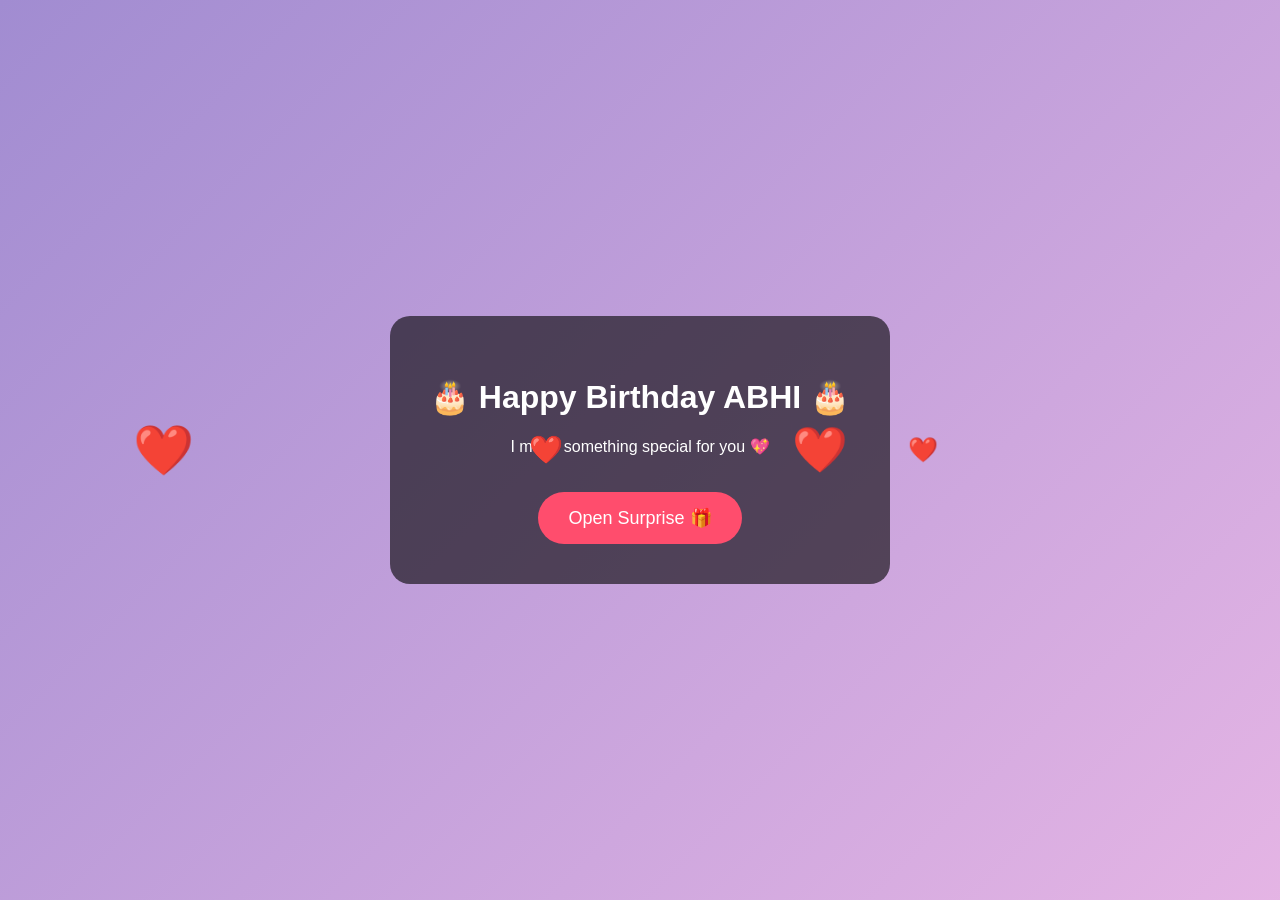
<file: index.html>
<!DOCTYPE html>
<html>
<head>
<meta name = "viewport" content = "width= device-width, initial-scale=1.0">
 <title>Birthday Surprise</title>
 <link rel="stylesheet" href="style.css">
 </head>
 <body>
<!-- Background Music -->
<audio id="music"loop>
<source src="music.mp3" type ="audio/mp3">
</audio>

<!-- Page 1 -->
<div class="page active" id="page1">

<h1>🎂 Happy Birthday ABHI 🎂</h1>
<p>I made something special for you 💖</p>

<button onclick="nextPage(2)">Open Surprise 🎁</button>

</div>

<!-- Page 2 -->
<div class="page" id="page2">

<h1>💌 A Special Message For You💖</h1>

<p>
Happy Birthday!  
You are an amazing person and you deserve all happiness in the world ❤️  
I hope this little surprise makes your day more special.🥰
</p>

<button onclick="nextPage(3)">See Why You💖 Special💫</button>

</div>
<!-- Page 3 -->
<div class="page" id="page3">

<h1>✨FOR THE ONE WHO MEANS A LOT✨</h1>

<p>Your smile has the power to make bad days better, 🌝 
and your presence makes everything feel a little more meaningful.💕</p>

<img src="photo1.jpg.jpeg">
<img src="photo2.jpg.jpeg">
<img src="photo3.jpg.jpeg">

<button onclick="nextPage(4)">One Last Click 💌</button>
</div>

<!-- Page 4 -->
<div class="page" id="page4">

<h1>💖 A Message From My Heart 💖</h1>

<p><p>
Happy Birthday! 🎂  

Today is a very special day because it celebrates someone truly special.  
I just want to say that you mean a lot to me and your happiness matters to me more than anything.  

If my behavior ever hurt you or made you feel bad, I am really sorry.  
That was never my intention. Sometimes I make mistakes, but please know that I truly care about you.  

I hope this small surprise makes you smile and reminds you how important you are.  
May your life be filled with happiness, success, and beautiful moments.  

Once again, Happy Birthday. I hope this year brings you everything you deserve. 💖
</p>💕💕💕💕💕💕💕💕💕💕💕💕💕💕💕💕💕💕💕💕💕💕💕💕💕💕💕💕💕💕💕</p>

<img src="image4.jpg.jpeg">
<img src="image5.jpg.jpeg">
</div>

<script src="script.js"></script>
</body>
</html>
</file>
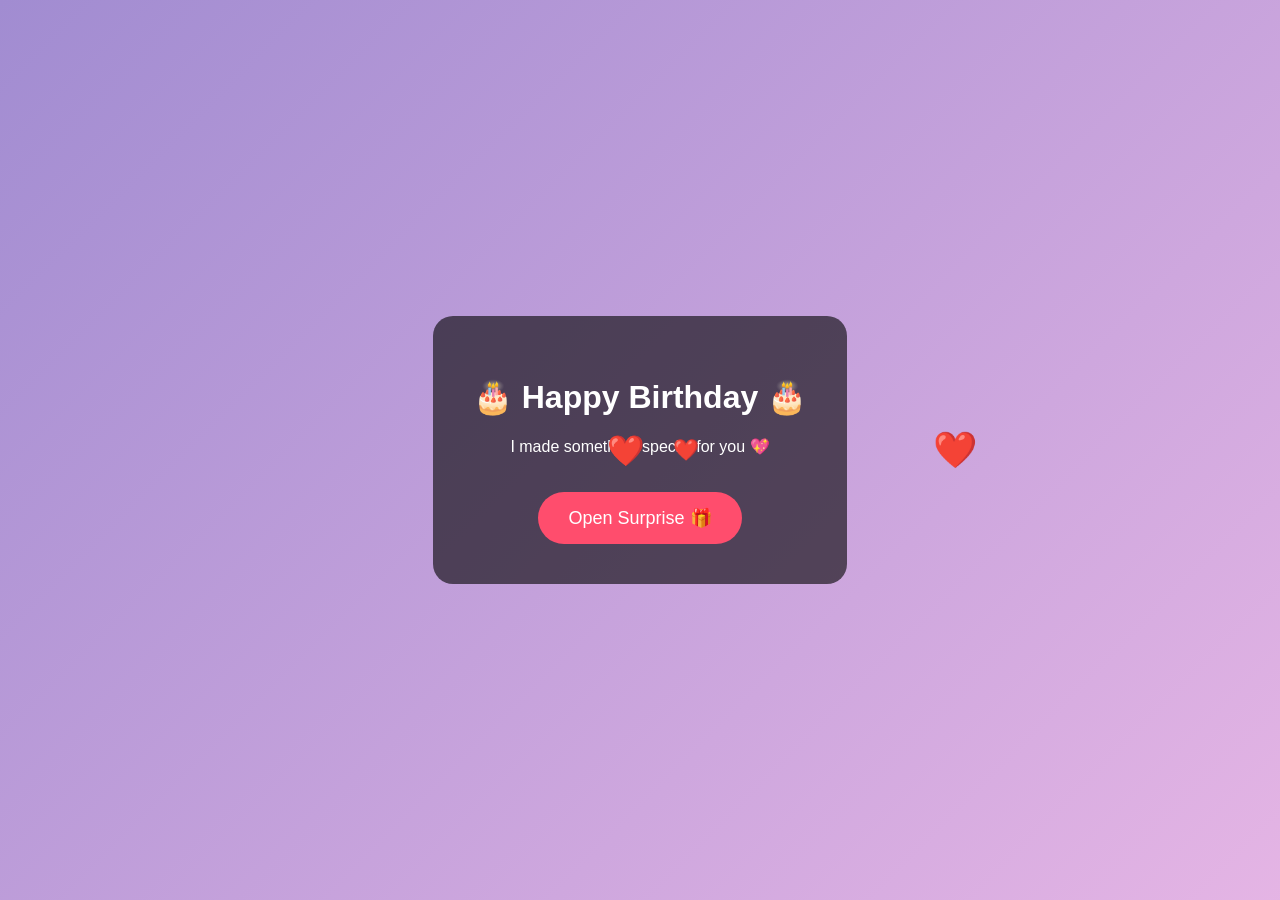
<file: abhi3.html>
<!DOCTYPE html>
<html>
<head>
<meta name = "viewport" content = "width= device-width, initial-scale=1.0">
 <title>Birthday Surprise</title>
 <link rel="stylesheet" href="style.css">
 </head>
 <body>
<!-- Background Music -->
<audio id="music"loop>
<source src="music.mp3" type ="audio/mp3">
</audio>

<!-- Page 1 -->
<div class="page active" id="page1">

<h1>🎂 Happy Birthday 🎂</h1>
<p>I made something special for you 💖</p>

<button onclick="nextPage(2)">Open Surprise 🎁</button>

</div>

<!-- Page 2 -->
<div class="page" id="page2">

<h1>💌 A Special Message</h1>

<p>
Happy Birthday!  
You are an amazing person and you deserve all happiness in the world ❤️  
I hope this little surprise makes your day more special.
</p>

<button onclick="nextPage(3)">Click For Final Surprise 🎉</button>

</div>
<!-- Page 3 -->
<div class="page" id="page3">

<h1>📸 Memories</h1>

<p>These moments are special 💕</p>

<img src="photo1.jpg.jpeg">
<img src="photo2.jpg.jpeg">
<img src="photo3.jpg.jpeg">

</div>
<script src="script.js"></script>
</body>
</html>
</file>
<file: style.css>
body{
margin:0;
font-family:Arial;
text-align:center;
color:white;
height:100vh;
display:flex;
justify-content:center;
align-items:center;
background: linear-gradient(-45deg,#ff9a9e,#fad0c4,#fbc2eb,#a18cd1);
background-size:400% 400%;
animation:bg 10s infinite;
overflow:hidden;
}

@keyframes bg{
0%{background-position:0% 50%;}
50%{background-position:100% 50%;}
100%{background-position:0% 50%;}
}

.page{
display:none;
background:rgba(0,0,0,0.6);
padding:40px;
border-radius:20px;
}

.active{
display:block;
}

button{
padding:15px 30px;
font-size:18px;
border:none;
border-radius:30px;
background:#ff4d6d;
color:white;
cursor:pointer;
margin-top:20px;
}

button:hover{
transform:scale(1.1);
}

img{
width:200px;
margin:10px;
border-radius:15px;
}

.heart{
position:absolute;
font-size:25px;
animation:float 6s linear infinite;
}

@keyframes float{
0%{transform:translateY(100vh);opacity:1;}
100%{transform:translateY(-10vh);opacity:0;}
}
</file>
